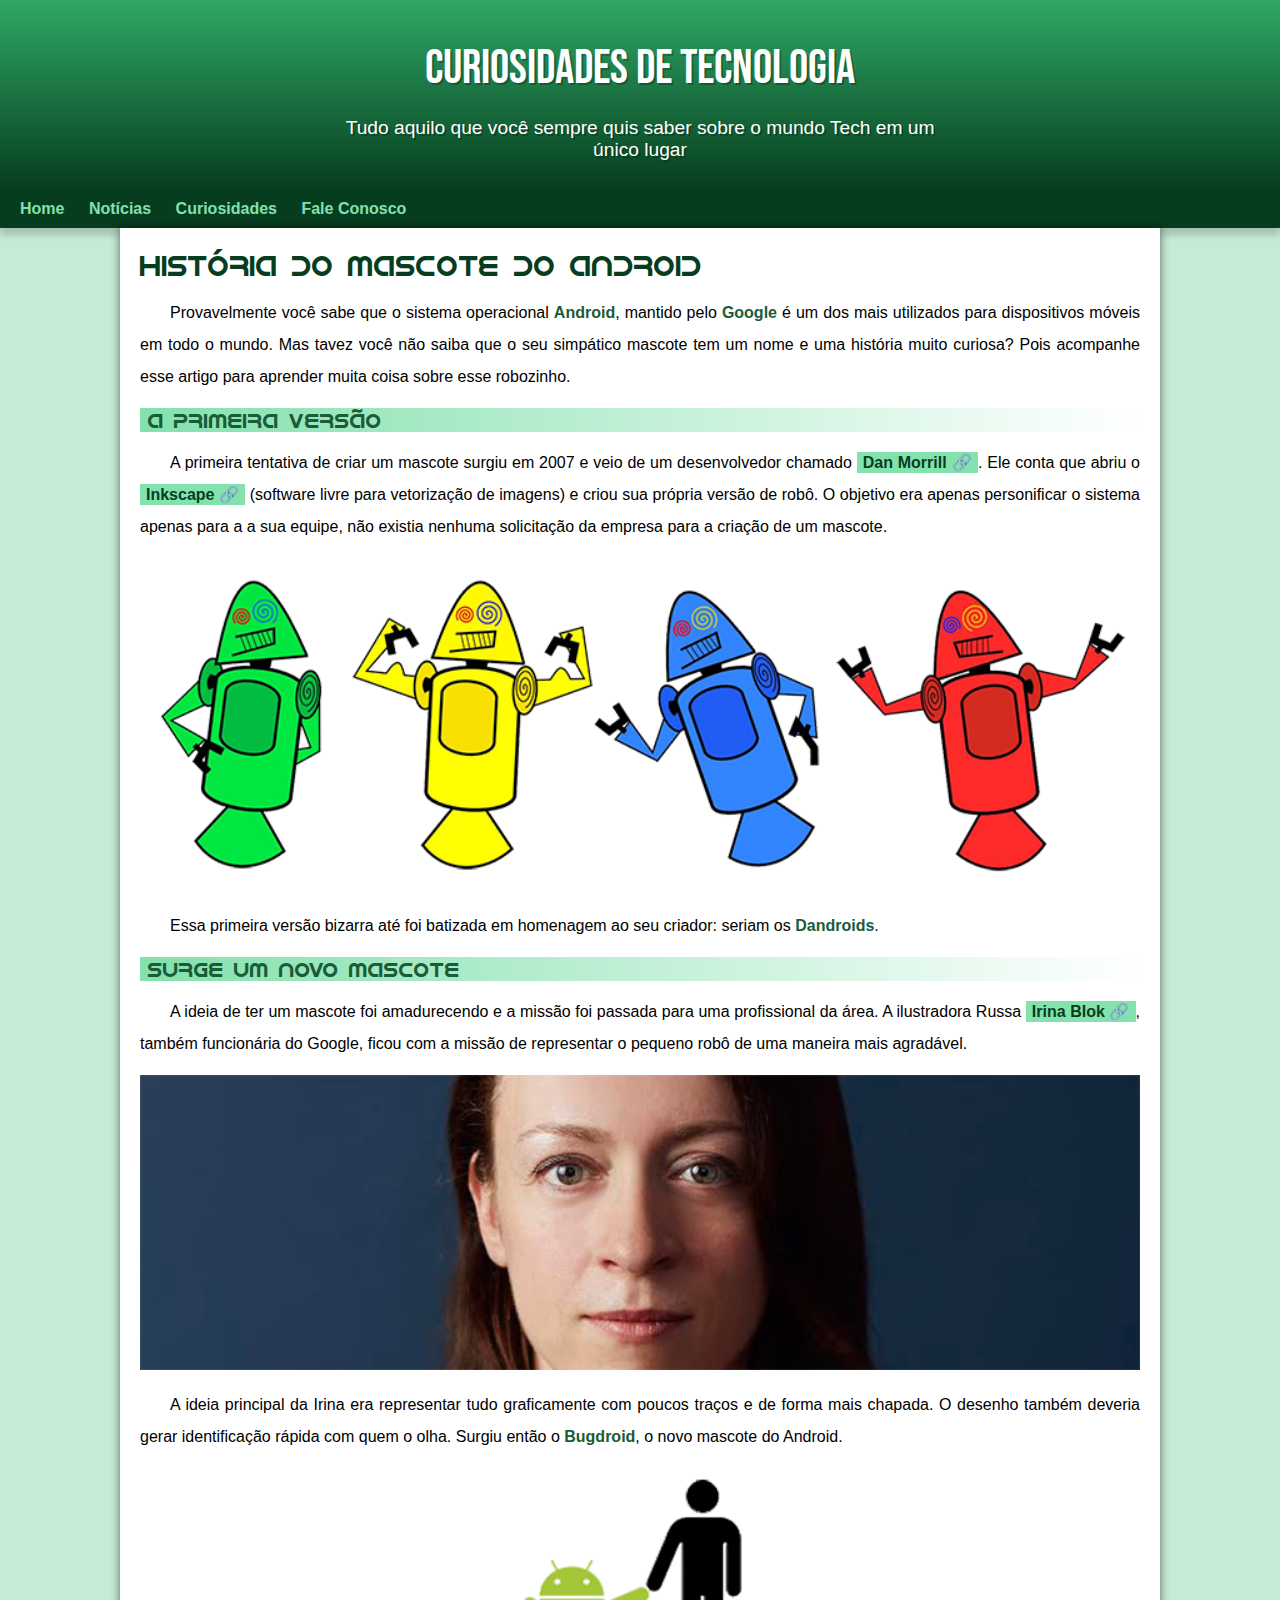
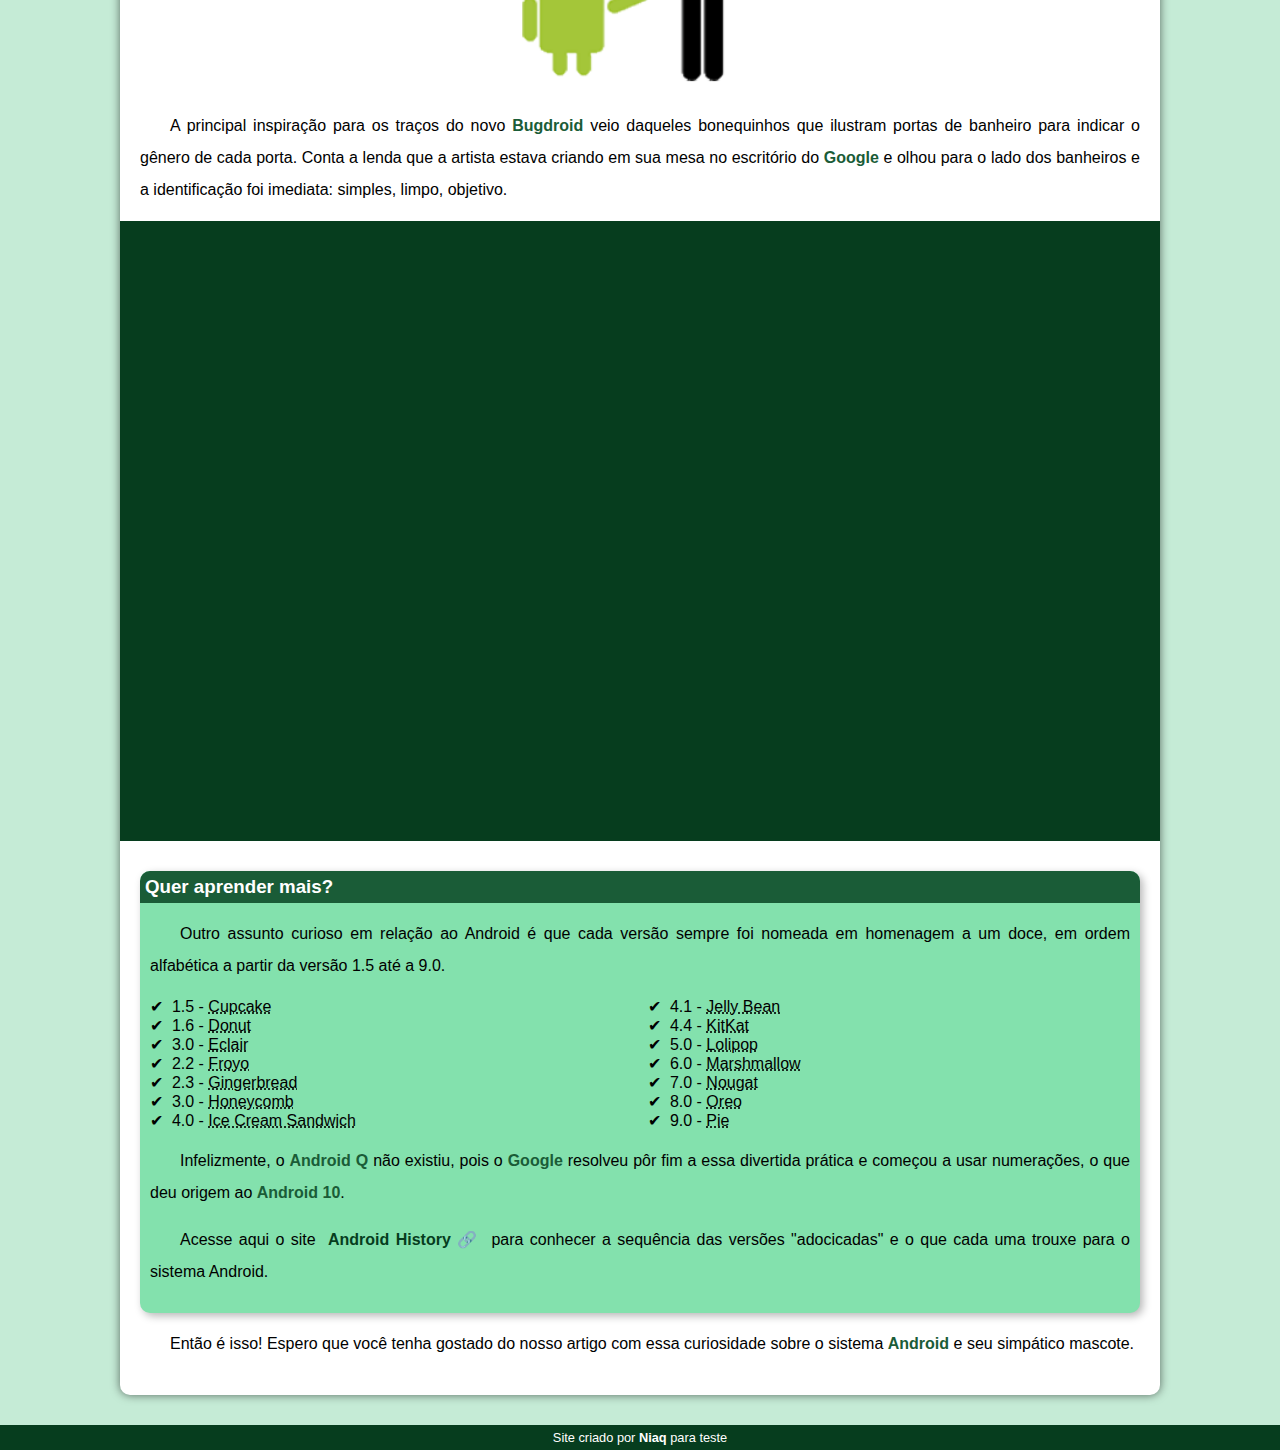
<file: index.html>
<!DOCTYPE html>
<html lang="pt-br">
<head>
  <meta charset="UTF-8">
  <meta name="viewport" content="width=device-width, initial-scale=1.0">
  <title>Como surgiu o mascote do android?</title>
  <link rel="shortcut icon" href="imagens/favicon.ico" type="image/x-icon">
  <link rel="stylesheet" href="style/style.css">
</head>
<body>
  <header>
    <h1>Curiosidades de Tecnologia</h1>
    <p>Tudo aquilo que você sempre quis saber sobre o mundo Tech em um único lugar</p>
  </header>
  <nav>
    <a href="#">Home</a> 
    <a href="#">Notícias</a>
    <a href="#">Curiosidades</a>
    <a href="#">Fale Conosco</a>
  </nav>
  <main>
    <article>
      <h1>História do Mascote do Android</h1>
      <p>
        Provavelmente você sabe que o sistema operacional <strong>Android</strong>, mantido pelo <strong>Google</strong> é um dos mais utilizados para dispositivos móveis em todo o mundo. Mas tavez você não saiba que o seu simpático mascote tem um nome e uma história muito curiosa? Pois acompanhe esse artigo para aprender muita coisa sobre esse robozinho.
      </p>

      <h2>A primeira versão</h2>

      <p>A primeira tentativa de criar um mascote surgiu em 2007 e veio de um desenvolvedor chamado <a href="https://androidcommunity.com/dan-morrill-shows-us-the-android-mascot-that-almost-was-20130103/" target="_blank" class="externo">Dan Morrill</a>. Ele conta que abriu o <a href="https://inkscape.org/" class="externo" target="_blank">Inkscape</a> (software livre para vetorização de imagens) e criou sua própria versão de robô. O objetivo era apenas personificar o sistema apenas para a a sua equipe, não existia nenhuma solicitação da empresa para a criação de um mascote.</p>

      <picture>
        <source media="(max-width: 670px)" srcset="imagens/dan-droids-pq.png">
        <img src="imagens/dan-droids.png" alt="Primeiro mascote do Android">
      </picture>
      <p>Essa primeira versão bizarra até foi batizada em homenagem ao seu criador: seriam os <strong>Dandroids</strong>.</p>

      <h2>Surge um novo mascote</h2>

      <p>A ideia de ter um mascote foi amadurecendo e a missão foi passada para uma profissional da área. A ilustradora Russa <a href="https://www.irinablok.com/" class="externo" target="_blank">Irina Blok</a>, também funcionária do Google, ficou com a missão de representar o pequeno robô de uma maneira mais agradável.</p>
<picture>
        <source media="(max-width: 670px)" srcset="imagens/irina-blok-pq.jpg">
        <img src="imagens/irina-blok.jpg" alt="Irina Blok, criadora do Bugdroid">
</picture>

      <p>A ideia principal da Irina era representar tudo graficamente com poucos traços e de forma mais chapada. O desenho também deveria gerar identificação rápida com quem o olha. Surgiu então o <strong>Bugdroid</strong>, o novo mascote do Android.</p>

      <img src="imagens/bugdroid.png" class="pequena" alt="Bugdroid">

      <p>A principal inspiração para os traços do novo <strong>Bugdroid</strong> veio daqueles bonequinhos que ilustram portas de banheiro para indicar o gênero de cada porta. Conta a lenda que a artista estava criando em sua mesa no escritório do <strong>Google</strong> e olhou para o lado dos banheiros e a identificação foi imediata: simples, limpo, objetivo.</p>

      <div class="video">
        <iframe width="560" height="315" src="https://www.youtube.com/embed/l2UDgpLz20M" title="YouTube video player" frameborder="0" allow="accelerometer; autoplay; clipboard-write; encrypted-media; gyroscope; picture-in-picture; web-share" allowfullscreen></iframe>
        
      </div>
      <aside>
        <h3>Quer aprender mais?</h3>

        <p>Outro assunto curioso em relação ao Android é que cada versão sempre foi nomeada em homenagem a um doce, em ordem alfabética a partir da versão 1.5 até a 9.0.</p>

        <ul>
          <li>1.5 - <abbr title="Bolo de Copo">Cupcake</abbr></li>
          <li>1.6 - <abbr title="Rosquinha">Donut</abbr></li>
          <li>3.0 - <abbr title="Bomba">Eclair</abbr></li>
          <li>2.2 - <abbr title="Iorgute Congelado">Froyo</abbr></li>
          <li>2.3 - <abbr title="Biscoito de Gengibre">Gingerbread</abbr></li>
          <li>3.0 - <abbr title="Favo de Mel">Honeycomb</abbr></li>
          <li>4.0 - <abbr title="Snaduiche de Sorvete">Ice Cream Sandwich</abbr></li>
          <li>4.1 - <abbr title="Jujuba">Jelly Bean</abbr></li>
          <li>4.4 - <abbr title="KitKat">KitKat</abbr></li>
          <li>5.0 - <abbr title="Pirulito">Lolipop</abbr></li>
          <li>6.0 - <abbr title="Marshmallow">Marshmallow</abbr></li>
          <li>7.0 - <abbr title="Torrone">Nougat</abbr></li>
          <li>8.0 - <abbr title="Oreo">Oreo</abbr></li>
          <li>9.0 - <abbr title="Torta">Pie</abbr></li>  
        </ul>

        <p>
          Infelizmente, o <strong>Android Q</strong> não existiu, pois o <strong>Google</strong> resolveu pôr fim a essa divertida prática e começou a usar numerações, o que deu origem ao <strong>Android 10</strong>.</p>
<abbr title=""></abbr>
          <p>Acesse aqui o site <a href="https://www.android.com/intl/pt_pt/" class="externo" target="_blank">Android History</a> para conhecer a sequência das versões "adocicadas" e o que cada uma trouxe para o sistema Android.</p>

      </aside>
      
      <p>Então é isso! Espero que você tenha gostado do nosso artigo com essa curiosidade sobre o sistema <strong>Android</strong> e seu simpático mascote.</p>

    </article>
  </main>
  <footer>
    <p>Site criado por <a href="https://github.com/niaq1" target="_blank">Niaq</a> para teste</p>
  </footer>
  
</body>
</html>
</file>
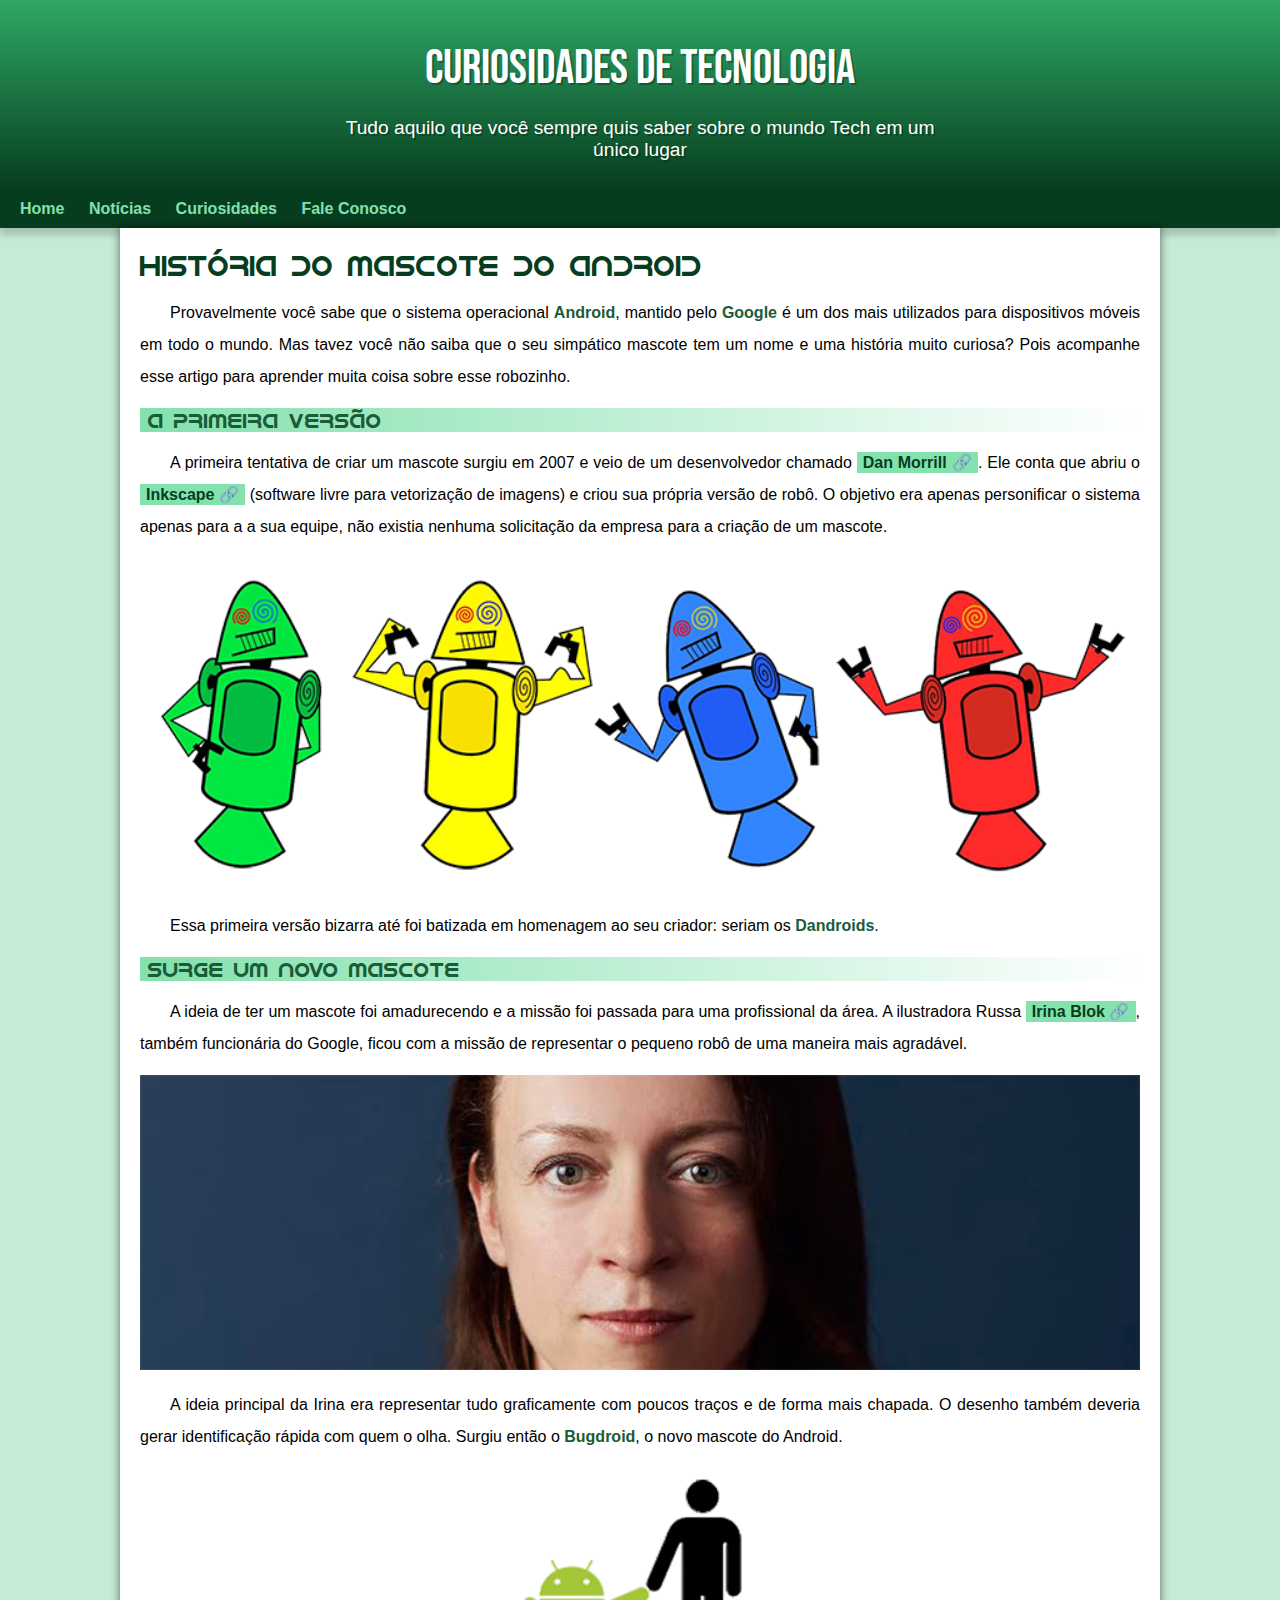
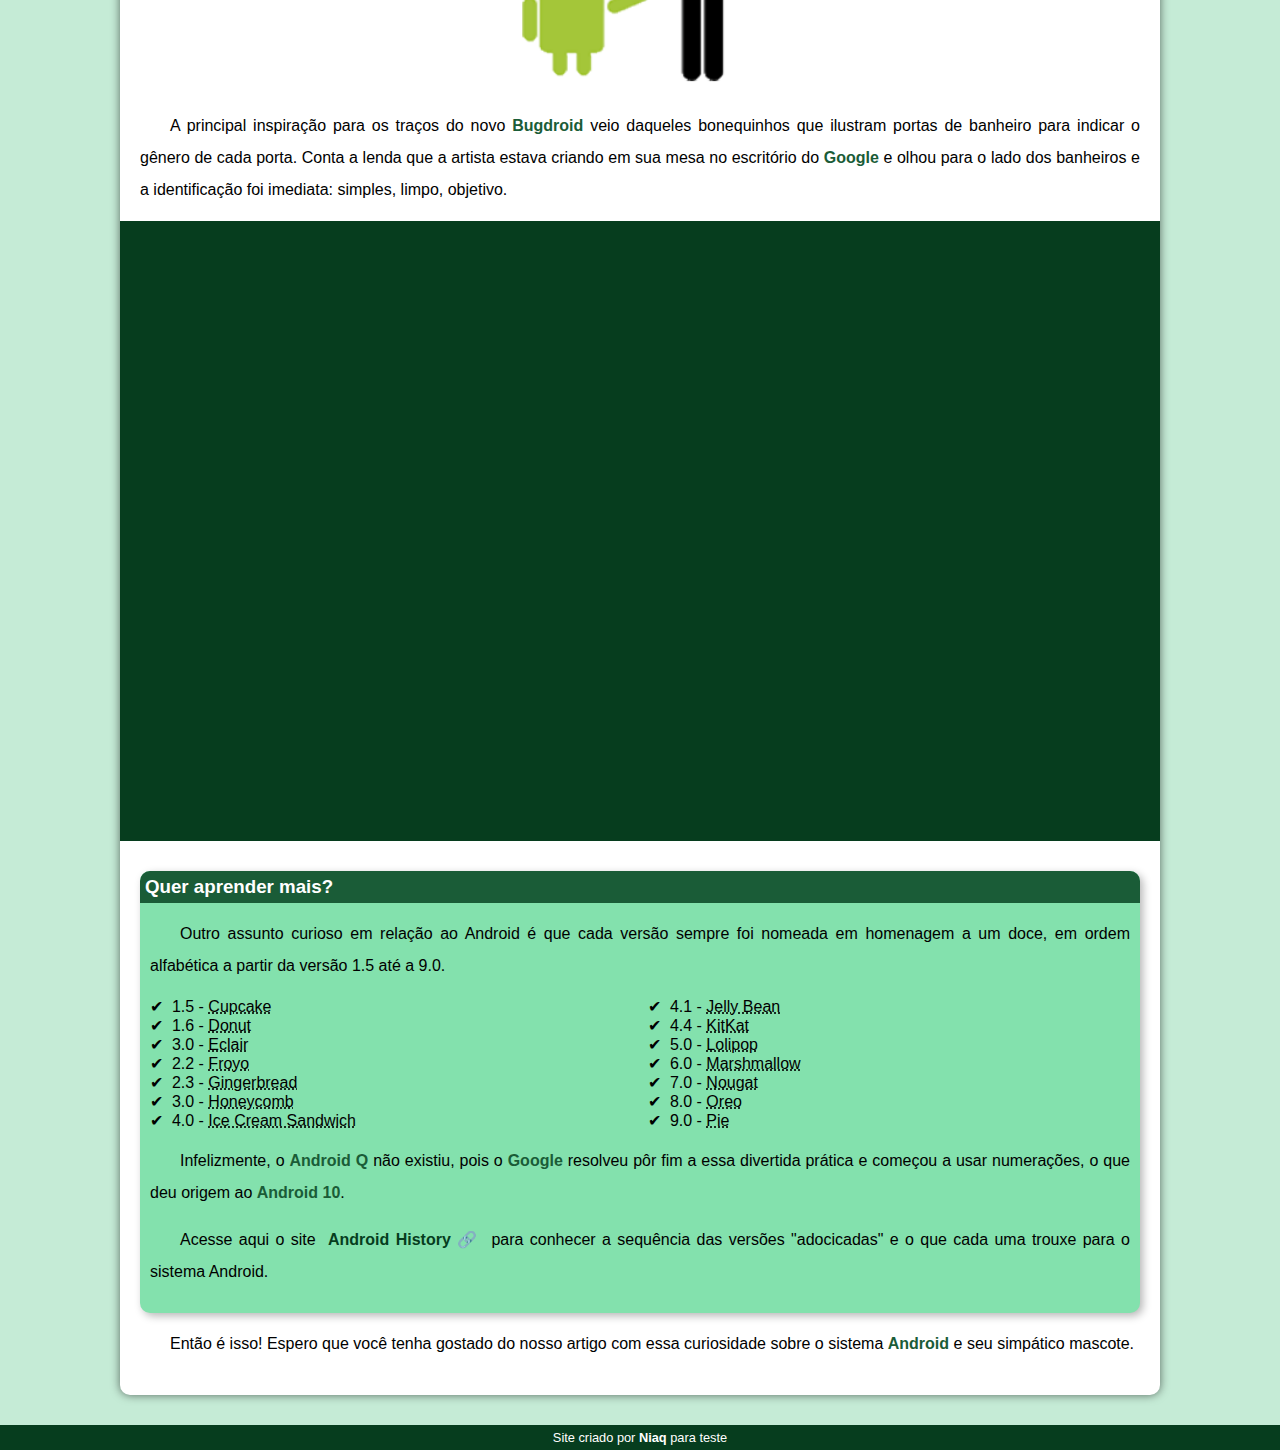
<file: index.html.html>
<!DOCTYPE html>
<html lang="pt-br">
<head>
  <meta charset="UTF-8">
  <meta name="viewport" content="width=device-width, initial-scale=1.0">
  <title>Como surgiu o mascote do android?</title>
  <link rel="shortcut icon" href="imagens/favicon.ico" type="image/x-icon">
  <link rel="stylesheet" href="style/style.css">
</head>
<body>
  <header>
    <h1>Curiosidades de Tecnologia</h1>
    <p>Tudo aquilo que você sempre quis saber sobre o mundo Tech em um único lugar</p>
  </header>
  <nav>
    <a href="#">Home</a> 
    <a href="#">Notícias</a>
    <a href="#">Curiosidades</a>
    <a href="#">Fale Conosco</a>
  </nav>
  <main>
    <article>
      <h1>História do Mascote do Android</h1>
      <p>
        Provavelmente você sabe que o sistema operacional <strong>Android</strong>, mantido pelo <strong>Google</strong> é um dos mais utilizados para dispositivos móveis em todo o mundo. Mas tavez você não saiba que o seu simpático mascote tem um nome e uma história muito curiosa? Pois acompanhe esse artigo para aprender muita coisa sobre esse robozinho.
      </p>

      <h2>A primeira versão</h2>

      <p>A primeira tentativa de criar um mascote surgiu em 2007 e veio de um desenvolvedor chamado <a href="https://androidcommunity.com/dan-morrill-shows-us-the-android-mascot-that-almost-was-20130103/" target="_blank" class="externo">Dan Morrill</a>. Ele conta que abriu o <a href="https://inkscape.org/" class="externo" target="_blank">Inkscape</a> (software livre para vetorização de imagens) e criou sua própria versão de robô. O objetivo era apenas personificar o sistema apenas para a a sua equipe, não existia nenhuma solicitação da empresa para a criação de um mascote.</p>

      <picture>
        <source media="(max-width: 670px)" srcset="imagens/dan-droids-pq.png">
        <img src="imagens/dan-droids.png" alt="Primeiro mascote do Android">
      </picture>
      <p>Essa primeira versão bizarra até foi batizada em homenagem ao seu criador: seriam os <strong>Dandroids</strong>.</p>

      <h2>Surge um novo mascote</h2>

      <p>A ideia de ter um mascote foi amadurecendo e a missão foi passada para uma profissional da área. A ilustradora Russa <a href="https://www.irinablok.com/" class="externo" target="_blank">Irina Blok</a>, também funcionária do Google, ficou com a missão de representar o pequeno robô de uma maneira mais agradável.</p>
<picture>
        <source media="(max-width: 670px)" srcset="imagens/irina-blok-pq.jpg">
        <img src="imagens/irina-blok.jpg" alt="Irina Blok, criadora do Bugdroid">
</picture>

      <p>A ideia principal da Irina era representar tudo graficamente com poucos traços e de forma mais chapada. O desenho também deveria gerar identificação rápida com quem o olha. Surgiu então o <strong>Bugdroid</strong>, o novo mascote do Android.</p>

      <img src="imagens/bugdroid.png" class="pequena" alt="Bugdroid">

      <p>A principal inspiração para os traços do novo <strong>Bugdroid</strong> veio daqueles bonequinhos que ilustram portas de banheiro para indicar o gênero de cada porta. Conta a lenda que a artista estava criando em sua mesa no escritório do <strong>Google</strong> e olhou para o lado dos banheiros e a identificação foi imediata: simples, limpo, objetivo.</p>

      <div class="video">
        <iframe width="560" height="315" src="https://www.youtube.com/embed/l2UDgpLz20M" title="YouTube video player" frameborder="0" allow="accelerometer; autoplay; clipboard-write; encrypted-media; gyroscope; picture-in-picture; web-share" allowfullscreen></iframe>
        
      </div>
      <aside>
        <h3>Quer aprender mais?</h3>

        <p>Outro assunto curioso em relação ao Android é que cada versão sempre foi nomeada em homenagem a um doce, em ordem alfabética a partir da versão 1.5 até a 9.0.</p>

        <ul>
          <li>1.5 - <abbr title="Bolo de Copo">Cupcake</abbr></li>
          <li>1.6 - <abbr title="Rosquinha">Donut</abbr></li>
          <li>3.0 - <abbr title="Bomba">Eclair</abbr></li>
          <li>2.2 - <abbr title="Iorgute Congelado">Froyo</abbr></li>
          <li>2.3 - <abbr title="Biscoito de Gengibre">Gingerbread</abbr></li>
          <li>3.0 - <abbr title="Favo de Mel">Honeycomb</abbr></li>
          <li>4.0 - <abbr title="Snaduiche de Sorvete">Ice Cream Sandwich</abbr></li>
          <li>4.1 - <abbr title="Jujuba">Jelly Bean</abbr></li>
          <li>4.4 - <abbr title="KitKat">KitKat</abbr></li>
          <li>5.0 - <abbr title="Pirulito">Lolipop</abbr></li>
          <li>6.0 - <abbr title="Marshmallow">Marshmallow</abbr></li>
          <li>7.0 - <abbr title="Torrone">Nougat</abbr></li>
          <li>8.0 - <abbr title="Oreo">Oreo</abbr></li>
          <li>9.0 - <abbr title="Torta">Pie</abbr></li>  
        </ul>

        <p>
          Infelizmente, o <strong>Android Q</strong> não existiu, pois o <strong>Google</strong> resolveu pôr fim a essa divertida prática e começou a usar numerações, o que deu origem ao <strong>Android 10</strong>.</p>
<abbr title=""></abbr>
          <p>Acesse aqui o site <a href="https://www.android.com/intl/pt_pt/" class="externo" target="_blank">Android History</a> para conhecer a sequência das versões "adocicadas" e o que cada uma trouxe para o sistema Android.</p>

      </aside>
      
      <p>Então é isso! Espero que você tenha gostado do nosso artigo com essa curiosidade sobre o sistema <strong>Android</strong> e seu simpático mascote.</p>

    </article>
  </main>
  <footer>
    <p>Site criado por <a href="https://github.com/niaqzin" target="_blank">Niaq</a> para teste</p>
  </footer>
  
</body>
</html>
</file>
<file: style/style.css>
@charset "UTF-8";

@import url('https://fonts.googleapis.com/css2?family=Bebas+Neue&display=swap');

@font-face{
  font-family: 'Android';
  src: url(../fontes/idroid.otf) format('opentype');
  font-weight: normal;
}

:root{
  --cor0: #c5ebd6; 
  --cor1: #83e1ad;
  --cor2: #3ddc84;
  --cor3: #2fa866;
  --cor4: #1a5c37;
  --cor5: #063d1e;

  --fonte-padrao: Arial, Verdana, Helvetica, sans-serif;
  --fonte-destaque: 'Bebas Neue', sans-serif;
  --fonte-android: 'Android', sans-serif;
}

*{
  margin: 0px;
  padding: 0px;
}

main p{
  margin: 15px 0px ;
  text-align: justify;
  text-indent: 30px;
  line-height: 2em;
  font-size: 1em;
}

body{
  background-color: var(--cor0);
  font-family: var(--fonte-padrao);
}

a.externo::after{
  content: '\00A0\1F517';
}

header{
  background-image: linear-gradient(to bottom, var(--cor3), var(--cor5));
  min-height: 150px;
  text-align: center;
  padding-top: 40px;
}

header > p{
  font-family: var(--fonte-padrao);
  font-size: 1.2em;
  color: white;
  max-width: 600px;
  padding-right: 10px;
  padding-left: 10px;
  margin: auto;
  text-shadow: 2px 2px 0px rgba(0, 0, 0, 0.274);
  margin-bottom: 20px;
}

header > h1{
  color: white;
  font-family: var(--fonte-destaque);
  font-size: 3em;
  font-weight: normal;
  margin-bottom: 20px;
  text-shadow: 2px 2px 0px rgba(0, 0, 0, 0.274);
 
}

nav{
  background-color: var(--cor5);
  padding: 10px;
  box-shadow: 0px 7px 7px rgba(0, 0, 0, 0.171);
}

nav > a{
  color: var(--cor1);
  padding: 10px;
  border-radius: 5px;
  text-decoration: none;
  font-weight: bold;
  transition-duration: 0.5s;
}

nav > a:hover{
  background-color: var(--cor3);

color: var(--cor5);}

main{
  background-color: white;
  min-width: 300px;
  max-width: 1000px;
  margin: auto;
  margin-bottom: 30px;
  padding: 20px;
  box-shadow: 0px 0px 10px rgba(0, 0, 0, 0.555);
  border-bottom-left-radius: 10px;
  border-bottom-right-radius: 10px;
}

main h1{
  color: var(--cor5);
  font-family: var(--fonte-android);
  font-weight: normal;
  font-size: 1.8em;

}

main h2{
  font-family: var(--fonte-android);
  color: var(--cor4);
  font-size: 1.3em;
  font-weight: normal;
  background-image: linear-gradient(to right, var(--cor1), transparent);
  text-indent: 8px;
}

main img{
  width: 100%;
}

main strong{
  color: var(--cor4);
  font-weight: bold;
}

main a{
  text-decoration: none;
  font-weight: bold;
  color: var(--cor5);
  background-color: var(--cor1);
  padding: 2px 6px;
}

main a:hover{
  text-decoration: underline;
  color: var(--cor4);
}

main img.pequena{
  margin: auto;
  max-width: 350px;
  display: block;
}

.video{
  background-color: var(--cor5);
  
  margin: 0px -20px 30px -20px;
  padding: 20px;
  padding-bottom: 60%;
  position: relative;
}

.video > iframe{
  position: absolute;
  top: 5%;
  left: 5%;
  width: 90%;
  height: 90%;
}

footer{
  background-color: var(--cor5);
  color: white;
  text-align: center;
  font-size: 0.8em;
  padding: 5px;
}

footer a{
  color: white;
  font-weight: bolder;
  text-decoration: none;
}

footer a:hover{
  text-decoration: underline;
  color: var(--cor1);
}

aside{
  background-color: var(--cor1);
  padding: 10px;
  border-radius: 10px;
  box-shadow: 3px 3px 8px rgba(0, 0, 0, 0.288);
}

aside > ul{
  list-style-type: '\2714\00A0\00A0';
  list-style-position: inside;
  columns: 2;
}

aside > h3{
  background-color: var(--cor4);
  color: white;
  padding: 5px;
  margin: -10px -10px 0px -10px;
  border-radius: 10px 10px 0px 0px;
}
</file>
